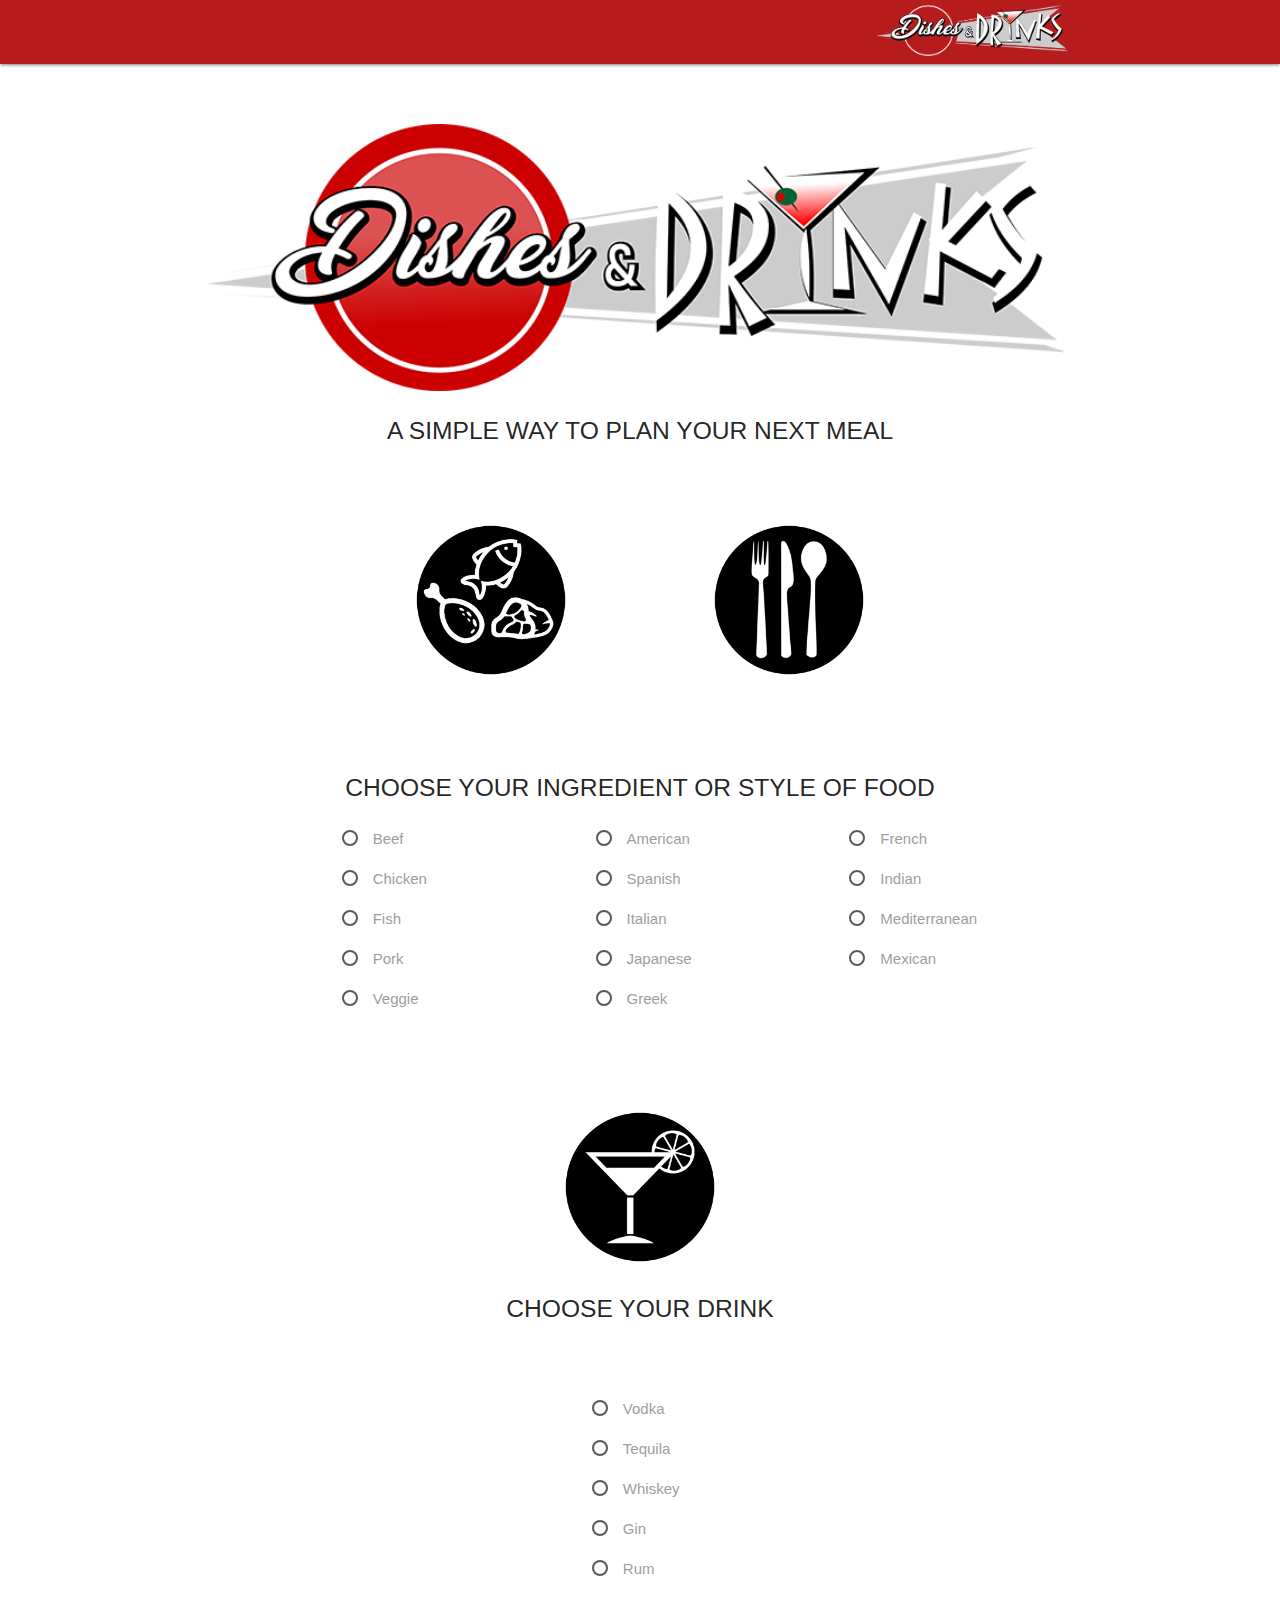
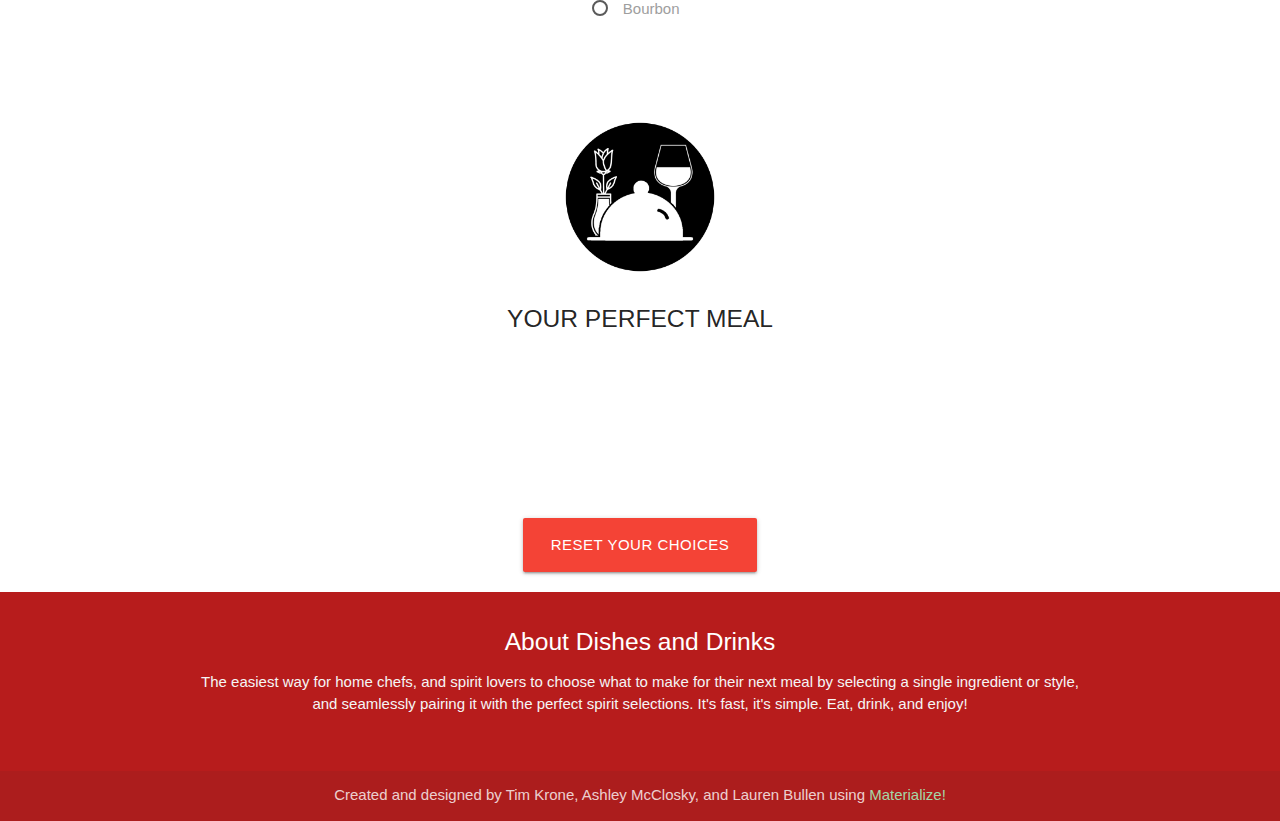
<file: index.html>
<!DOCTYPE html>
<html lang="en">
<head>
  <!-- Character Set -->
  <meta http-equiv="Content-Type" content="text/html; charset=UTF-8"/>
  
  <!-- Browser Resize -->
  <meta name="viewport" content="width=device-width, initial-scale=1, maximum-scale=1.0"/>
  
  <!-- Favicon -->
  <link rel="icon" href="images\iconfavicon.png" type="image/gif" sizes="16x16">
  <!-- Browser Tab Title -->
  <title>Dishes and Drinks</title>
  <!-- CSS  -->
  <link href="https://fonts.googleapis.com/icon?family=Material+Icons" rel="stylesheet">
  <link href="css/materialize.css" type="text/css" rel="stylesheet" media="screen,projection"/>
  <link href="css/style.css" type="text/css" rel="stylesheet" media="screen,projection"/>
</head>
<body>
    <!-- Menu Normal -->
    <nav class="red darken-4" role="navigation">
        <div class="nav-wrapper container"><a id="logo-container"></a>
            <ul class="right hide-on-med-and-down">
                <li><a href="#"><img src="images\iconlogowhite.png" width="200"></a></li>
            </ul>
            <!-- Menu Hamburger -->
            <ul id="nav-mobile" class="sidenav">
                <li><a href="#">Dishes and Drinks</a></li>
            </ul>
            <a href="#" data-target="nav-mobile" class="sidenav-trigger"><i class="material-icons">menu</i></a>
        </div>
    </nav>
    <!-- Main Content Top Two Rows -->
    <div class="section no-pad-bot" id="index-banner">
        <div class="container">
        <br><br>
        
            <div class="row center">
                <img class="responsive-img" src="images\iconlogored.png" id="logored" width="1275">
            </div>
            
            <div class="row center">
                <h5 class="center">A SIMPLE WAY TO PLAN YOUR NEXT MEAL</h5>
            </div>
        
        </div>
    </div>
    <!-- Main Content Third Row/Two Columns -->
    <div class="container">
        <div class="section">
            <div class="row center">
                <!-- INGREDIENT AND STYLE ROW -->
                <div class="col s2 m2"></div>
                <div class="col s4 m4">
                    <div class="icon-block">
                        <h2 class="center"><img src="images\iconprotein.png" class="responsive-img" width="150"></h2>
                    </div>
                </div>
                <div class="col s4 m4">
                    <div class="icon-block">
                        <h2 class="center"><img src="images\iconstyle.png" class="responsive-img" width="150"></h2>
                    </div>
                </div>
                <div class="col s2 m2"></div>
            </div>
        </div>
    </div>
  <!-- Food Choice Row/Three Columns -->
  <div class="container">
        <div class="section">
            <div class="row">
                <h5 class="center">CHOOSE YOUR INGREDIENT OR STYLE OF FOOD</h5>
                <!-- INGREDIENT AND STYLE ROW -->
                <form action="#" id="formFood">
                    <!-- Column 1 -->
                    <div class="col s4 m4">
                        <p>
                        <label>
                            <input class="with-gap protein" name="ingredient" id="Beef" type="radio" data-name="Beef" />
                            <span>Beef</span>
                        </label>
                        </p>
                        <p>
                        <label>
                            <input class="with-gap protein" name="ingredient" id="Chicken" type="radio" data-name="Chicken" />
                            <span>Chicken</span>
                        </label>
                        </p>
                        <p>
                        <label>
                            <input class="with-gap protein" name="ingredient" id="Fish" type="radio" data-name="Fish" />
                            <span>Fish</span>
                        </label>
                        </p>
                        <p>
                        <label>
                            <input class="with-gap protein" name="ingredient" id="Pork" type="radio" data-name="Pork"/>
                            <span>Pork</span>
                        </label>
                        </p>
                        <p>
                        <label>
                            <input class="with-gap protein" name="ingredient" id="veggie" type="radio" data-name="Veggie" />
                            <span>Veggie</span>
                        </label>
                        </p>
                    </div>
                    <!-- Column 2 -->
                    <div class="col s4 m4">
                        <p>
                        <label>
                            <input class="with-gap protein" name="ingredient" id="American" type="radio" data-name="American"/>
                            <span>American</span>
                        </label>
                        </p>
                        <p>
                        <label>
                            <input class="with-gap protein" name="ingredient" id="Spanish" type="radio" data-name="Spanish" />
                            <span>Spanish</span>
                        </label>
                        </p>
                        <p>
                        <label>
                            <input class="with-gap protein" name="ingredient" id="Italian" type="radio" data-name="Italian" />
                            <span>Italian</span>
                        </label>
                        </p>
                        <p>
                        <label>
                            <input class="with-gap protein" name="ingredient" id="Japanese" type="radio" data-name="Japanese" />
                            <span>Japanese</span>
                        </label>
                        </p>
                        <p>
                        <label>
                            <input class="with-gap protein" name="ingredient" id="Greek" type="radio" data-name="Greek" />
                            <span>Greek</span>
                        </label>
                        </p>
                    </div>
                    <!-- Column 3 -->
                    <div class="col s4 m4">
                        <p>
                        <label>
                            <input class="with-gap protein" name="ingredient" id="French" type="radio" data-name="French"/>
                            <span>French</span>
                        </label>
                        </p>
                        <p>
                        <label>
                            <input class="with-gap protein" name="ingredient" id="Indian" type="radio" data-name="Indian"/>
                            <span>Indian</span>
                        </label>
                        </p>
                        <p>
                        <label>
                            <input class="with-gap protein" name="ingredient" id="Mediterranean" type="radio" data-name="Mediterranean"/>
                            <span id="medit">Mediterranean</span>
                        </label>
                        </p>
                        <p>
                        <label>
                            <input class="with-gap protein" name="ingredient" id="Mexican" type="radio" data-name="Mexican"/>
                            <span>Mexican</span>
                        </label>
                        </p>
                    </div>
                </form>
            </div>
        </div>
    </div>
    <div class="container">
        <div class="section">
            <div class="row">
                <div class="icon-block">
                    <h2 class="center"><img src="images\iconcocktail.png" class="responsive-img" width="150"></h2>
                    <h5 class="center">CHOOSE YOUR DRINK</h5>
                </div>
            </div>
        </div>
    </div>
    <div class="container">
        <div class="section">
            <div class="row">
                <div class="col s5 m5"></div>
                <div class="col s2 m2">
                    <form class="col s4 m4" id="formLiquor"> 
                        <p data-list="spirits"></p>
                            <p>
                            <label>
                                <input class="with-gap liquor" id="vodka" data-name="vodka" type="radio" name="spirit" />
                                <span>Vodka</span>
                            </label>
                            </p>
                            <p>
                            <label>
                                <input class="with-gap liquor" id="tequila" data-name="tequila" type="radio" name="spirit"/>
                                <span>Tequila</span>
                            </label>
                            </p>
                            <p>
                            <label>
                                <input class="with-gap liquor" id="whiskey" data-name="whiskey" type="radio" name="spirit" />
                                <span>Whiskey</span>
                                </label>
                            </p> 
                            <p>
                            <label>
                                <input class="with-gap liquor" id="gin" data-name="gin" type="radio" name="spirit" />
                                <span>Gin</span>
                            </label>
                            </p> 
                            <p>
                            <label>
                                <input class="with-gap liquor" id="rum" data-name="rum" type="radio" name="spirit" />
                                <span>Rum</span>
                            </label>
                            </p>
                            <p>
                            <label>
                                <input class="with-gap liquor" id="bourbon" data-name="bourbon" type="radio" name="spirit"/>
                                <span>Bourbon</span>
                            </label>
                            </p>
                            <div id="drinks-appear-here"></div>
                            </p>
                    </form>
                </div>
                <div class="col s5 m5"></div>
            </div>
        </div>
    </div>
  <!-- Your Perfect Cuisine Row -->
    <div class="container">
        <div class="section">
            <div class="row">
                <div class="icon-block">
                    <h2 class="center"><img src="images\iconmeal.png" class="responsive-img" width="150"></h2>
                    <h5 class="center">YOUR PERFECT MEAL</h5>
                </div>
            </div>
            <br><br>
        </div>
    </div>
    <div class="container">
        <div class="section">
            <div class="row">
                <div class="col s6 m6 center light" id="foodResults"></div>
                <div class="col s6 m6 center light" id="inputResults"></div>
            </div>
        </div>
        <br><br>
    </div>
    <!-- Reset Button -->
    <div class="row center">
        <a id="reset-button" class="btn-large waves-effect waves-light red">Reset your choices</a>
    </div>
    <!-- Footer 1 -->
    <footer class="center page-footer red darken-4">
        <div class="container">
            <div class="row">
                <div class="row center">
                    <h5 class="center white-text">About Dishes and Drinks</h5>
                    <p class="center grey-text text-lighten-4">The easiest way for home chefs, and spirit lovers to choose what to make for their next meal by selecting a single ingredient or style, and seamlessly pairing it with the perfect spirit selections.  It's fast, it's simple.  Eat, drink, and enjoy!</p>
                </div>
            </div>
        </div>
    <!-- Footer 2 -->
        <div class="footer-copyright">
            <div class="container">
            Created and designed by Tim Krone, Ashley McClosky, and Lauren Bullen using <a class="green-text text-lighten-3" href="http://materializecss.com" target="_blank">Materialize!</a>
            </div>
        </div>
  </footer>
  <!--  Scripts-->
  <script src="https://code.jquery.com/jquery-2.1.1.min.js"></script>
  <script src="js/materialize.js"></script>
  <script src="js/init.js"></script>
  <script src="js/app.js"></script>
  </body>
</html>
</file>
<file: css/style.css>
/* Custom Stylesheet */
/**
 * Use this file to override Materialize files so you can update
 * the core Materialize files in the future
 *
 * Made By MaterializeCSS.com
 */

 .icon-block {
    padding: 0 15px;
  }
  .icon-block .material-icons {
      font-size: inherit;
  }
  
  #maintext {
    font-family: fantasy;
  }

  #formFood {
    padding-left: 15%;
  }
  
  
  @media only screen and (min-width: 400px) {
    .drink {width: 180px; margin-left: 10px; margin-right: 10px;}
    .protein {width: 180px; margin-left: 10px; margin-right: 10px;}
  }
  
  @media only screen and (min-width: 600px) {
    .drink {width: 250px;}
    .protein {width: 250px;}
  }
  
  @media only screen and (min-width: 800px) {
    .drink {width: 400px;}
    .protein {width: 400px;}
  }
</file>
